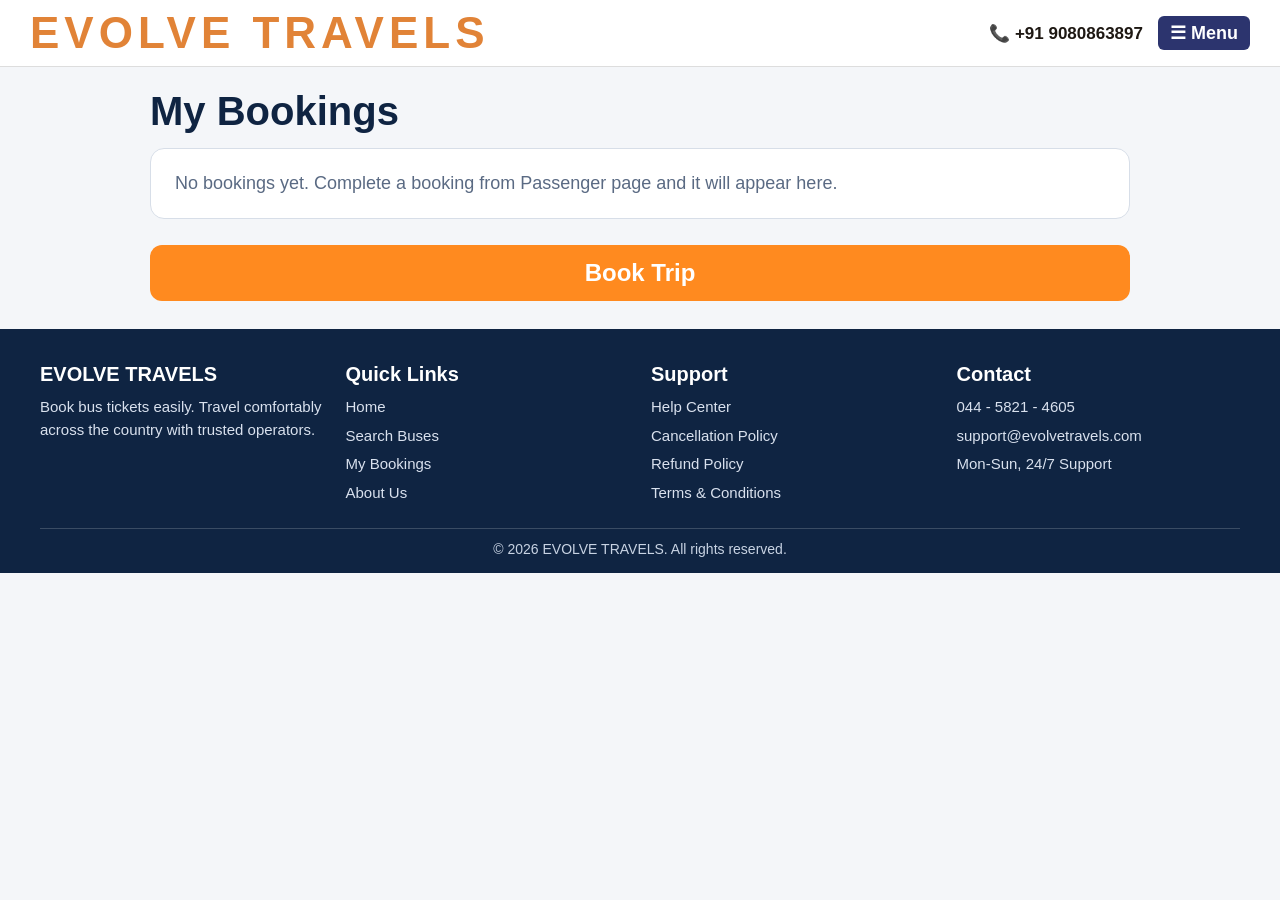
<file: my_bookings.html>
<!DOCTYPE html>
<html lang="en">
<head>
  <meta charset="UTF-8" />
  <meta name="viewport" content="width=device-width, initial-scale=1.0" />
  <title>My Bookings - EVOLVE TRAVELS</title>
  <style>
    * { box-sizing: border-box; }
    body {
      margin: 0;
      font-family: "Segoe UI", Tahoma, Geneva, Verdana, sans-serif;
      background: #f4f6f9;
      color: #10233f;
    }
    .navbar {
      display: flex;
      justify-content: space-between;
      align-items: center;
      padding: 8px 30px;
      background: #fff;
      border-bottom: 1px solid #ddd;
      min-height: 55px;
    }
    .navbar .logo {
      font-size: 44px;
      font-weight: 750;
      color: #e18337;
      letter-spacing: 5px;
    }
    .nav-buttons { display: flex; align-items: center; gap: 15px; }
    .phone { font-size: 17px; font-weight: 600; color: #1e1813; }
    .menu-container { position: relative; }
    .menu-btn {
      background: #2c346e;
      color: #fff;
      border: none;
      padding: 6px 12px;
      border-radius: 6px;
      font-weight: 700;
      font-size: 18px;
      cursor: pointer;
    }
    .dropdown-menu {
      display: none;
      position: absolute;
      top: 38px;
      right: 0;
      background: #fff;
      border: 1px solid #d1dbe6;
      border-radius: 8px;
      box-shadow: 0 2px 8px rgba(0,0,0,0.08);
      min-width: 160px;
      z-index: 100;
    }
    .dropdown-menu a {
      display: block;
      padding: 8px 12px;
      color: #080503;
      font-weight: 600;
      text-decoration: none;
    }
    .dropdown-menu a:hover {
      background: #f4f6f9;
      color: #ff7a00;
    }
    .menu-container.active .dropdown-menu { display: block; }

    .container {
      width: min(980px, calc(100% - 26px));
      margin: 22px auto 26px;
    }
    h1 {
      margin: 0 0 14px;
      font-size: 40px;
      color: #0f2442;
    }
    .booking-card {
      background: #fff;
      border: 1px solid #d7dee8;
      border-radius: 14px;
      margin-bottom: 14px;
      overflow: hidden;
    }
    .booking-head {
      background: #ff8a1f;
      color: #fff;
      padding: 12px 16px;
      display: flex;
      justify-content: space-between;
      align-items: center;
      gap: 12px;
    }
    .booking-id {
      font-size: 22px;
      font-weight: 800;
    }
    .booking-status {
      font-size: 20px;
      font-weight: 700;
    }
    .booking-body {
      padding: 16px;
      display: grid;
      grid-template-columns: 1fr auto;
      gap: 12px;
    }
    .route-line {
      font-size: 28px;
      font-weight: 700;
      color: #10233f;
      margin-bottom: 5px;
    }
    .meta-line {
      font-size: 18px;
      color: #5a6a83;
      margin: 3px 0;
    }
    .amount-box {
      text-align: right;
      align-self: center;
    }
    .amount-label {
      color: #7a8799;
      font-size: 15px;
    }
    .amount-value {
      color: #e85d04;
      font-size: 34px;
      font-weight: 800;
      line-height: 1.1;
    }
    .empty-state {
      background: #fff;
      border: 1px solid #d7dee8;
      border-radius: 14px;
      padding: 24px;
      color: #5a6a83;
      font-size: 18px;
    }
    .book-trip-wrap {
      width: min(980px, calc(100% - 26px));
      margin: 0 auto 16px;
    }
    .book-trip-btn {
      width: 100%;
      border: none;
      border-radius: 12px;
      padding: 14px;
      background: #ff8a1f;
      color: #fff;
      font-size: 24px;
      font-weight: 700;
      cursor: pointer;
    }
    .book-trip-btn:hover {
      background: #ff7a00;
    }

    footer {
      background: #0f2442;
      color: #d9e1ee;
      padding: 34px 40px 16px;
      margin-top: 28px;
    }
    .footer-grid {
      display: grid;
      grid-template-columns: repeat(4, 1fr);
      gap: 22px;
      max-width: 1200px;
      margin: 0 auto;
    }
    .footer-grid h3 {
      margin: 0 0 10px;
      font-size: 20px;
      color: #fff;
    }
    .footer-grid p {
      margin: 6px 0;
      font-size: 15px;
      color: #d9e1ee;
      line-height: 1.5;
    }
    .copyright {
      max-width: 1200px;
      margin: 18px auto 0;
      padding-top: 12px;
      border-top: 1px solid rgba(255, 255, 255, 0.18);
      font-size: 14px;
      color: #c8d3e3;
      text-align: center;
    }

    @media (max-width: 768px) {
      .navbar .logo { font-size: 24px; letter-spacing: 2px; }
      h1 { font-size: 32px; }
      .booking-body { grid-template-columns: 1fr; }
      .amount-box { text-align: left; }
      .route-line { font-size: 22px; }
      footer { padding: 28px 16px 14px; }
      .footer-grid { grid-template-columns: 1fr; gap: 14px; }
    }
  </style>
</head>
<body>
  <header class="navbar">
    <div class="logo">EVOLVE TRAVELS</div>
    <div class="nav-buttons">
      <span class="phone">📞 +91 9080863897</span>
      <div class="menu-container">
        <button class="menu-btn">☰ Menu</button>
        <div class="dropdown-menu">
          <a href="index.html">Home</a>
          <a href="search_html.html">Search Buses</a>
          <a href="my_bookings.html">My Bookings</a>
        </div>
      </div>
    </div>
  </header>

  <main class="container">
    <h1>My Bookings</h1>
    <div id="bookings-list"></div>
  </main>

  <section class="book-trip-wrap">
    <button class="book-trip-btn" id="book-trip-btn" type="button">Book Trip</button>
  </section>

  <footer>
    <div class="footer-grid">
      <div>
        <h3>EVOLVE TRAVELS</h3>
        <p>Book bus tickets easily. Travel comfortably across the country with trusted operators.</p>
      </div>
      <div>
        <h3>Quick Links</h3>
        <p>Home</p>
        <p>Search Buses</p>
        <p>My Bookings</p>
        <p>About Us</p>
      </div>
      <div>
        <h3>Support</h3>
        <p>Help Center</p>
        <p>Cancellation Policy</p>
        <p>Refund Policy</p>
        <p>Terms &amp; Conditions</p>
      </div>
      <div>
        <h3>Contact</h3>
        <p>044 - 5821 - 4605</p>
        <p>support@evolvetravels.com</p>
        <p>Mon-Sun, 24/7 Support</p>
      </div>
    </div>
    <p class="copyright">© 2026 EVOLVE TRAVELS. All rights reserved.</p>
  </footer>

  <script>
    const menuBtn = document.querySelector(".menu-btn");
    const menuContainer = document.querySelector(".menu-container");
    menuBtn.addEventListener("click", function () {
      menuContainer.classList.toggle("active");
    });
    document.addEventListener("click", function (e) {
      if (!menuContainer.contains(e.target)) menuContainer.classList.remove("active");
    });

    const list = document.getElementById("bookings-list");
    const bookings = JSON.parse(localStorage.getItem("bookingHistory") || "[]");

    if (!bookings.length) {
      list.innerHTML = "<div class='empty-state'>No bookings yet. Complete a booking from Passenger page and it will appear here.</div>";
    } else {
      bookings.forEach(function (b) {
        const card = document.createElement("section");
        card.className = "booking-card";
        card.innerHTML =
          "<div class='booking-head'>" +
            "<div class='booking-id'>" + (b.bookingId || "-") + "</div>" +
            "<div class='booking-status'>" + (b.status || "Confirmed") + " ✓</div>" +
          "</div>" +
          "<div class='booking-body'>" +
            "<div>" +
              "<div class='route-line'>" + ((b.bus && b.bus.route) || "-") + "</div>" +
              "<div class='meta-line'>Bus: " + ((b.bus && b.bus.name) || "-") + "</div>" +
              "<div class='meta-line'>Type: " + ((b.bus && b.bus.type) || "-") + " • Departure: " + ((b.bus && b.bus.departure) || "-") + "</div>" +
              "<div class='meta-line'>Date: " + ((b.bus && b.bus.date) || "-") + " • Seats: " + (Array.isArray(b.seats) ? b.seats.join(", ") : "-") + "</div>" +
              "<div class='meta-line'>Passengers: " + (Array.isArray(b.passengers) ? b.passengers.map(function (p) { return p.name; }).join(", ") : "-") + "</div>" +
            "</div>" +
            "<div class='amount-box'>" +
              "<div class='amount-label'>Total Paid</div>" +
              "<div class='amount-value'>₹" + (b.totalAmount || "0.00") + "</div>" +
            "</div>" +
          "</div>";
        list.appendChild(card);
      });
    }

    document.getElementById("book-trip-btn").addEventListener("click", function () {
      window.location.href = "index.html";
    });
  </script>
</body>
</html>
</file>
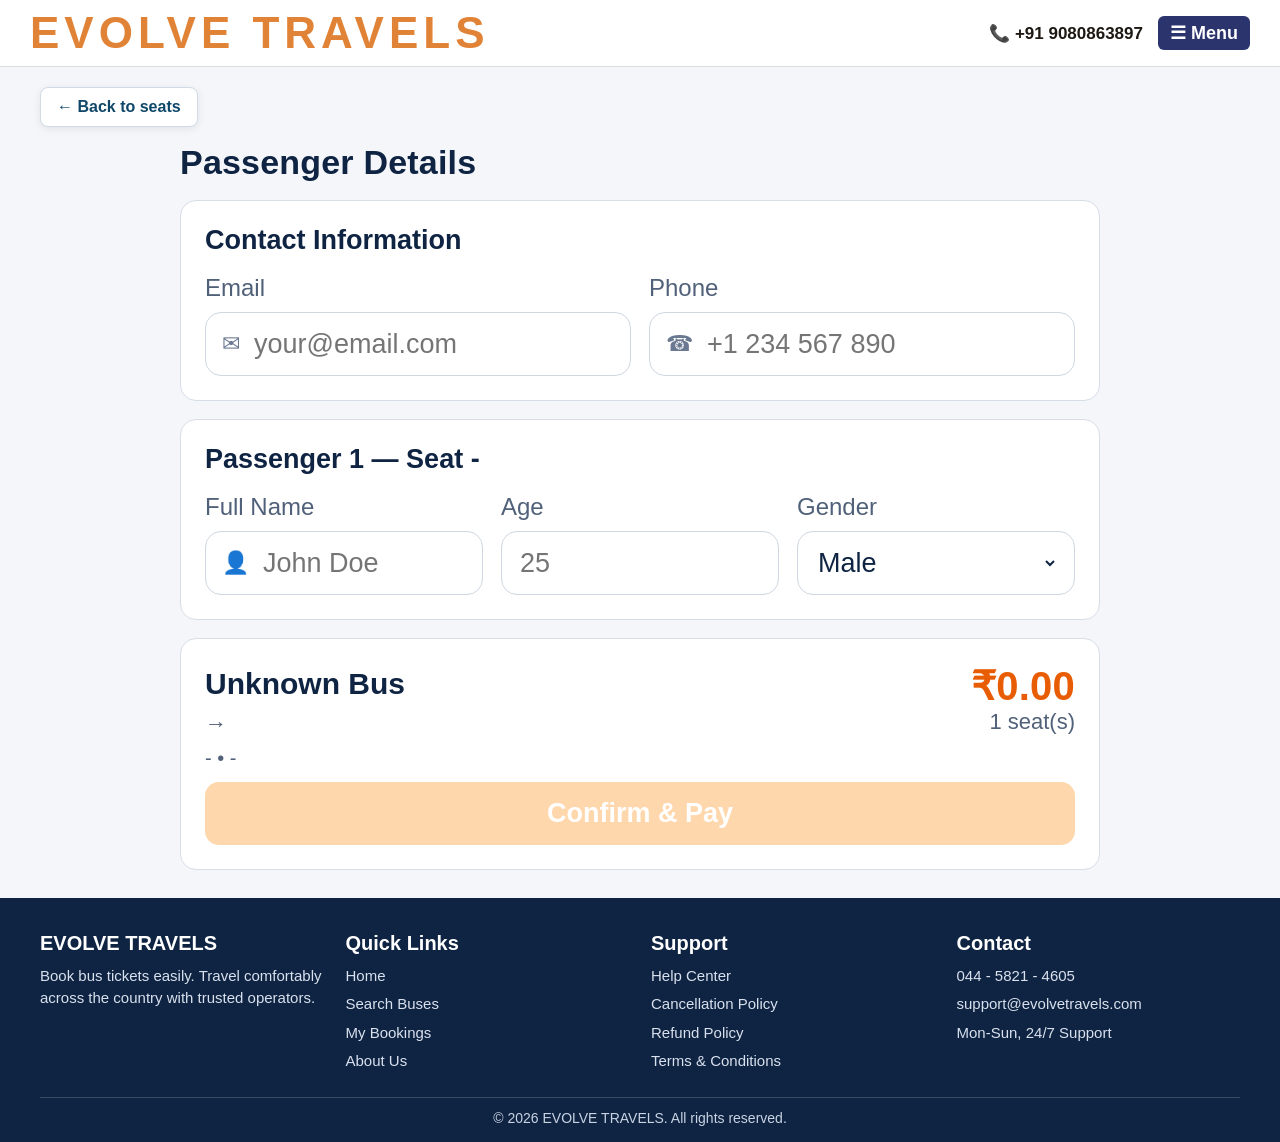
<file: Passenger.html>
<!DOCTYPE html>
<html lang="en">
<head>
  <meta charset="UTF-8" />
  <meta name="viewport" content="width=device-width, initial-scale=1.0" />
  <title>Passenger Details - EVOLVE TRAVELS</title>
  <style>
    * { box-sizing: border-box; }
    body {
      margin: 0;
      font-family: "Segoe UI", Tahoma, Geneva, Verdana, sans-serif;
      background: #f4f6f9;
      color: #0d2340;
    }

    .navbar {
      display: flex;
      justify-content: space-between;
      align-items: center;
      padding: 8px 30px;
      background: #fff;
      border-bottom: 1px solid #ddd;
      min-height: 55px;
    }
    .navbar .logo {
      font-size: 44px;
      font-weight: 750;
      color: #e18337;
      letter-spacing: 5px;
    }
    .nav-buttons {
      display: flex;
      align-items: center;
      gap: 15px;
    }
    .phone {
      font-size: 17px;
      font-weight: 600;
      color: #1e1813;
    }
    .menu-container { position: relative; }
    .menu-btn {
      background: #2c346e;
      color: #fff;
      border: none;
      padding: 6px 12px;
      border-radius: 6px;
      font-weight: 700;
      font-size: 18px;
      cursor: pointer;
    }
    .dropdown-menu {
      display: none;
      position: absolute;
      top: 38px;
      right: 0;
      background: #fff;
      border: 1px solid #d1dbe6;
      border-radius: 8px;
      box-shadow: 0 2px 8px rgba(0,0,0,0.08);
      min-width: 160px;
      z-index: 100;
    }
    .dropdown-menu a {
      display: block;
      padding: 8px 12px;
      color: #080503;
      font-weight: 600;
      text-decoration: none;
    }
    .dropdown-menu a:hover {
      background: #f4f6f9;
      color: #ff7a00;
    }
    .menu-container.active .dropdown-menu { display: block; }

    .button-container {
      padding: 20px 40px 8px;
      background: #f4f6f9;
    }
    .back-to-results {
      display: inline-block;
      color: #0f4768;
      background: #fff;
      padding: 10px 16px;
      border: 1px solid #d1dbe6;
      border-radius: 8px;
      text-decoration: none;
      font-weight: 600;
      box-shadow: 0 2px 8px rgba(0,0,0,0.08);
    }

    .container {
      width: min(920px, calc(100% - 80px));
      margin: 0 auto 24px;
    }
    h1 {
      margin: 8px 0 18px;
      font-size: 34px;
      color: #0f2442;
      letter-spacing: 0.2px;
    }
    .card {
      background: #fff;
      border: 1px solid #d7dee8;
      border-radius: 16px;
      padding: 24px;
      margin-bottom: 18px;
    }
    .card h2 {
      margin: 0 0 18px;
      font-size: 27px;
      color: #0f2442;
    }
    .row-2, .row-3 {
      display: grid;
      gap: 18px;
    }
    .row-2 { grid-template-columns: repeat(2, 1fr); }
    .row-3 { grid-template-columns: repeat(3, 1fr); }
    .form-item label {
      display: block;
      font-size: 24px;
      color: #516179;
      margin-bottom: 10px;
    }
    .input-with-icon {
      display: flex;
      align-items: center;
      border: 1px solid #cfd7e2;
      border-radius: 16px;
      padding: 12px 16px;
      min-height: 64px;
      background: #fff;
    }
    .icon {
      color: #6a7891;
      margin-right: 12px;
      font-size: 22px;
      line-height: 1;
    }
    input, select {
      width: 100%;
      border: none;
      outline: none;
      font-size: 27px;
      color: #0f2442;
      background: transparent;
    }
    select { cursor: pointer; }
    .bus-meta {
      margin: 0;
      color: #516179;
      line-height: 1.4;
    }
    .bus-summary-row {
      display: flex;
      justify-content: space-between;
      align-items: flex-start;
      gap: 16px;
      margin-bottom: 10px;
    }
    .bus-name-line {
      font-size: 30px;
      font-weight: 700;
      color: #0f2442;
      margin-bottom: 4px;
    }
    .bus-route-line {
      font-size: 22px;
      color: #516179;
      margin-bottom: 4px;
    }
    .bus-type-time-line {
      font-size: 20px;
      color: #516179;
    }

    .price-bar {
      margin: 0;
    }
    .price-right {
      text-align: right;
      line-height: 1.15;
    }
    .price-right span {
      display: block;
      color: #516179;
      font-size: 22px;
      font-weight: 500;
    }
    #total-amount-line {
      color: #e85d04;
      font-size: 40px;
      font-weight: 800;
      letter-spacing: 0.2px;
    }
    #confirm-pay {
      width: 100%;
      border: none;
      border-radius: 14px;
      padding: 16px;
      font-size: 27px;
      font-weight: 700;
      color: #fff;
      background: #ffb66b;
      cursor: pointer;
      transition: background 0.2s ease;
    }
    #confirm-pay:hover {
      background: #ffab56;
    }
    #confirm-pay:disabled {
      background: #ffd7ad;
      cursor: not-allowed;
    }
    footer {
      background: #0f2442;
      color: #d9e1ee;
      padding: 34px 40px 16px;
      margin-top: 28px;
    }
    .footer-grid {
      display: grid;
      grid-template-columns: repeat(4, 1fr);
      gap: 22px;
      max-width: 1200px;
      margin: 0 auto;
    }
    .footer-grid h3 {
      margin: 0 0 10px;
      font-size: 20px;
      color: #ffffff;
    }
    .footer-grid p {
      margin: 6px 0;
      font-size: 15px;
      color: #d9e1ee;
      line-height: 1.5;
    }
    .copyright {
      max-width: 1200px;
      margin: 18px auto 0;
      padding-top: 12px;
      border-top: 1px solid rgba(255, 255, 255, 0.18);
      font-size: 14px;
      color: #c8d3e3;
      text-align: center;
    }

    @media (max-width: 768px) {
      .container { width: calc(100% - 24px); }
      .navbar .logo { font-size: 24px; letter-spacing: 2px; }
      h1 { font-size: 32px; }
      .card h2 { font-size: 28px; }
      .form-item label { font-size: 20px; }
      input, select { font-size: 24px; }
      .row-2, .row-3 { grid-template-columns: 1fr; }
      .bus-summary-row { flex-direction: column; align-items: stretch; }
      .price-right { text-align: left; }
      .price-right { font-size: 30px; }
      #confirm-pay { font-size: 24px; }
      footer { padding: 28px 16px 14px; }
      .footer-grid { grid-template-columns: 1fr; gap: 14px; }
    }
  </style>
</head>
<body>
  <header class="navbar">
    <div class="logo">EVOLVE TRAVELS</div>
    <div class="nav-buttons">
      <span class="phone">📞 +91 9080863897</span>
      <div class="menu-container">
        <button class="menu-btn">☰ Menu</button>
        <div class="dropdown-menu">
          <a href="index.html">Home</a>
          <a href="search_html.html">Search Buses</a>
          <a href="my_bookings.html">My Bookings</a>
        </div>
      </div>
    </div>
  </header>

  <div class="button-container">
    <a class="back-to-results" href="javascript:history.back()">← Back to seats</a>
  </div>

  <main class="container">
    <h1>Passenger Details</h1>

    <section class="card">
      <h2>Contact Information</h2>
      <div class="row-2">
        <div class="form-item">
          <label for="contact-email">Email</label>
          <div class="input-with-icon">
            <span class="icon">✉</span>
            <input id="contact-email" type="email" placeholder="your@email.com" required />
          </div>
        </div>
        <div class="form-item">
          <label for="contact-phone">Phone</label>
          <div class="input-with-icon">
            <span class="icon">☎</span>
            <input id="contact-phone" type="tel" placeholder="+1 234 567 890" required />
          </div>
        </div>
      </div>
    </section>

    <div id="passenger-cards"></div>

    <section class="card">
      <div class="bus-summary-row">
        <div class="bus-meta">
          <div class="bus-name-line" id="bus-name-line">-</div>
          <div class="bus-route-line" id="bus-route-line">-</div>
          <div class="bus-type-time-line" id="bus-type-time-line">-</div>
        </div>
        <div class="price-bar">
          <div class="price-right"><span id="total-amount-line">₹0.00</span><span id="seat-count-line">0 seat(s)</span></div>
        </div>
      </div>

      <button id="confirm-pay" type="button" disabled>Confirm &amp; Pay</button>
    </section>
  </main>

  <script>
    const menuBtn = document.querySelector(".menu-btn");
    const menuContainer = document.querySelector(".menu-container");

    menuBtn.addEventListener("click", function () {
      menuContainer.classList.toggle("active");
    });
    document.addEventListener("click", function (e) {
      if (!menuContainer.contains(e.target)) {
        menuContainer.classList.remove("active");
      }
    });

    function getParams() {
      const params = new URLSearchParams(window.location.search);
      return {
        busName: params.get("busName") || localStorage.getItem("busName") || "Unknown Bus",
        route: params.get("route") || localStorage.getItem("route") || "-",
        departure: params.get("departure") || localStorage.getItem("departure") || "-",
        arrival: params.get("arrival") || localStorage.getItem("arrival") || "-",
        price: parseFloat(params.get("price") || localStorage.getItem("price") || "0"),
        type: params.get("type") || localStorage.getItem("type") || "-",
        passengers: parseInt(params.get("passengers") || localStorage.getItem("passengers") || "1", 10),
        date: params.get("date") || localStorage.getItem("date") || "-"
      };
    }

    function buildPassengerCards(totalPassengers, selectedSeats) {
      const wrapper = document.getElementById("passenger-cards");
      wrapper.innerHTML = "";

      for (let i = 1; i <= totalPassengers; i++) {
        const seatValue = selectedSeats[i - 1] ? String(selectedSeats[i - 1]) : "-";
        const section = document.createElement("section");
        section.className = "card";
        section.innerHTML = `
          <h2>Passenger ${i} — Seat ${seatValue}</h2>
          <div class="row-3">
            <div class="form-item">
              <label for="p${i}-name">Full Name</label>
              <div class="input-with-icon">
                <span class="icon">👤</span>
                <input id="p${i}-name" type="text" placeholder="John Doe" required />
              </div>
            </div>
            <div class="form-item">
              <label for="p${i}-age">Age</label>
              <div class="input-with-icon">
                <input id="p${i}-age" type="number" min="1" max="120" placeholder="25" required />
              </div>
            </div>
            <div class="form-item">
              <label for="p${i}-gender">Gender</label>
              <div class="input-with-icon">
                <select id="p${i}-gender" required>
                  <option value="Male">Male</option>
                  <option value="Female">Female</option>
                  <option value="Other">Other</option>
                </select>
              </div>
            </div>
          </div>
        `;
        wrapper.appendChild(section);
      }
    }

    const data = getParams();
    const selectedSeats = JSON.parse(localStorage.getItem("selectedSeats") || "[]");
    const passengerCount = selectedSeats.length > 0 ? selectedSeats.length : Math.max(1, data.passengers || 1);
    const routeText = data.route.includes("-") ? data.route.replace("-", " → ") : data.route;
    document.getElementById("bus-name-line").textContent = data.busName;
    document.getElementById("bus-route-line").textContent = routeText;
    document.getElementById("bus-type-time-line").textContent = `${data.type} • ${data.departure}`;
    document.getElementById("seat-count-line").textContent = `${passengerCount} seat(s)`;
    document.getElementById("total-amount-line").textContent = `₹${(data.price * passengerCount).toFixed(2)}`;

    buildPassengerCards(passengerCount, selectedSeats);

    function isFormComplete() {
      const email = document.getElementById("contact-email").value.trim();
      const phone = document.getElementById("contact-phone").value.trim();
      if (!email || !phone) return false;

      for (let i = 1; i <= passengerCount; i++) {
        const name = document.getElementById(`p${i}-name`).value.trim();
        const age = document.getElementById(`p${i}-age`).value.trim();
        const gender = document.getElementById(`p${i}-gender`).value.trim();
        if (!name || !age || !gender) return false;
      }
      return true;
    }

    function getFirstMissingField() {
      const email = document.getElementById("contact-email");
      const phone = document.getElementById("contact-phone");
      if (!email.value.trim()) return email;
      if (!phone.value.trim()) return phone;

      for (let i = 1; i <= passengerCount; i++) {
        const name = document.getElementById(`p${i}-name`);
        const age = document.getElementById(`p${i}-age`);
        const gender = document.getElementById(`p${i}-gender`);
        if (!name.value.trim()) return name;
        if (!age.value.trim()) return age;
        if (!gender.value.trim()) return gender;
      }
      return null;
    }

    function updateConfirmState() {
      document.getElementById("confirm-pay").disabled = !isFormComplete();
    }

    document.addEventListener("input", updateConfirmState);
    document.addEventListener("change", updateConfirmState);
    updateConfirmState();

    document.getElementById("confirm-pay").addEventListener("click", function () {
      if (!isFormComplete()) {
        const missing = getFirstMissingField();
        if (missing) missing.focus();
        alert("Please fill all contact and passenger details before continuing.");
        return;
      }
      const passengers = [];
      for (let i = 1; i <= passengerCount; i++) {
        passengers.push({
          name: document.getElementById(`p${i}-name`).value.trim(),
          age: document.getElementById(`p${i}-age`).value.trim(),
          gender: document.getElementById(`p${i}-gender`).value.trim(),
          seat: selectedSeats[i - 1] ? String(selectedSeats[i - 1]) : "-"
        });
      }

      const bookingData = {
        bookingId: "BKM" + Math.random().toString(36).slice(2, 10).toUpperCase(),
        status: "Confirmed",
        contact: {
          email: document.getElementById("contact-email").value.trim(),
          phone: document.getElementById("contact-phone").value.trim()
        },
        bus: {
          name: data.busName,
          route: routeText,
          type: data.type,
          departure: data.departure,
          arrival: data.arrival,
          date: data.date
        },
        seats: selectedSeats,
        passengers: passengers,
        totalAmount: (data.price * passengerCount).toFixed(2)
      };

      localStorage.setItem("bookingConfirmationData", JSON.stringify(bookingData));
      const bookingHistory = JSON.parse(localStorage.getItem("bookingHistory") || "[]");
      bookingHistory.unshift(bookingData);
      localStorage.setItem("bookingHistory", JSON.stringify(bookingHistory));
      window.location.assign("./booking_confirmation.html");
    });
  </script>

  <footer>
    <div class="footer-grid">
      <div>
        <h3>EVOLVE TRAVELS</h3>
        <p>Book bus tickets easily. Travel comfortably across the country with trusted operators.</p>
      </div>

      <div>
        <h3>Quick Links</h3>
        <p>Home</p>
        <p>Search Buses</p>
        <p>My Bookings</p>
        <p>About Us</p>
      </div>

      <div>
        <h3>Support</h3>
        <p>Help Center</p>
        <p>Cancellation Policy</p>
        <p>Refund Policy</p>
        <p>Terms &amp; Conditions</p>
      </div>

      <div>
        <h3>Contact</h3>
        <p>044 - 5821 - 4605</p>
        <p>support@evolvetravels.com</p>
        <p>Mon-Sun, 24/7 Support</p>
      </div>
    </div>

    <p class="copyright">© 2026 EVOLVE TRAVELS. All rights reserved.</p>
  </footer>
</body>
</html>
</file>
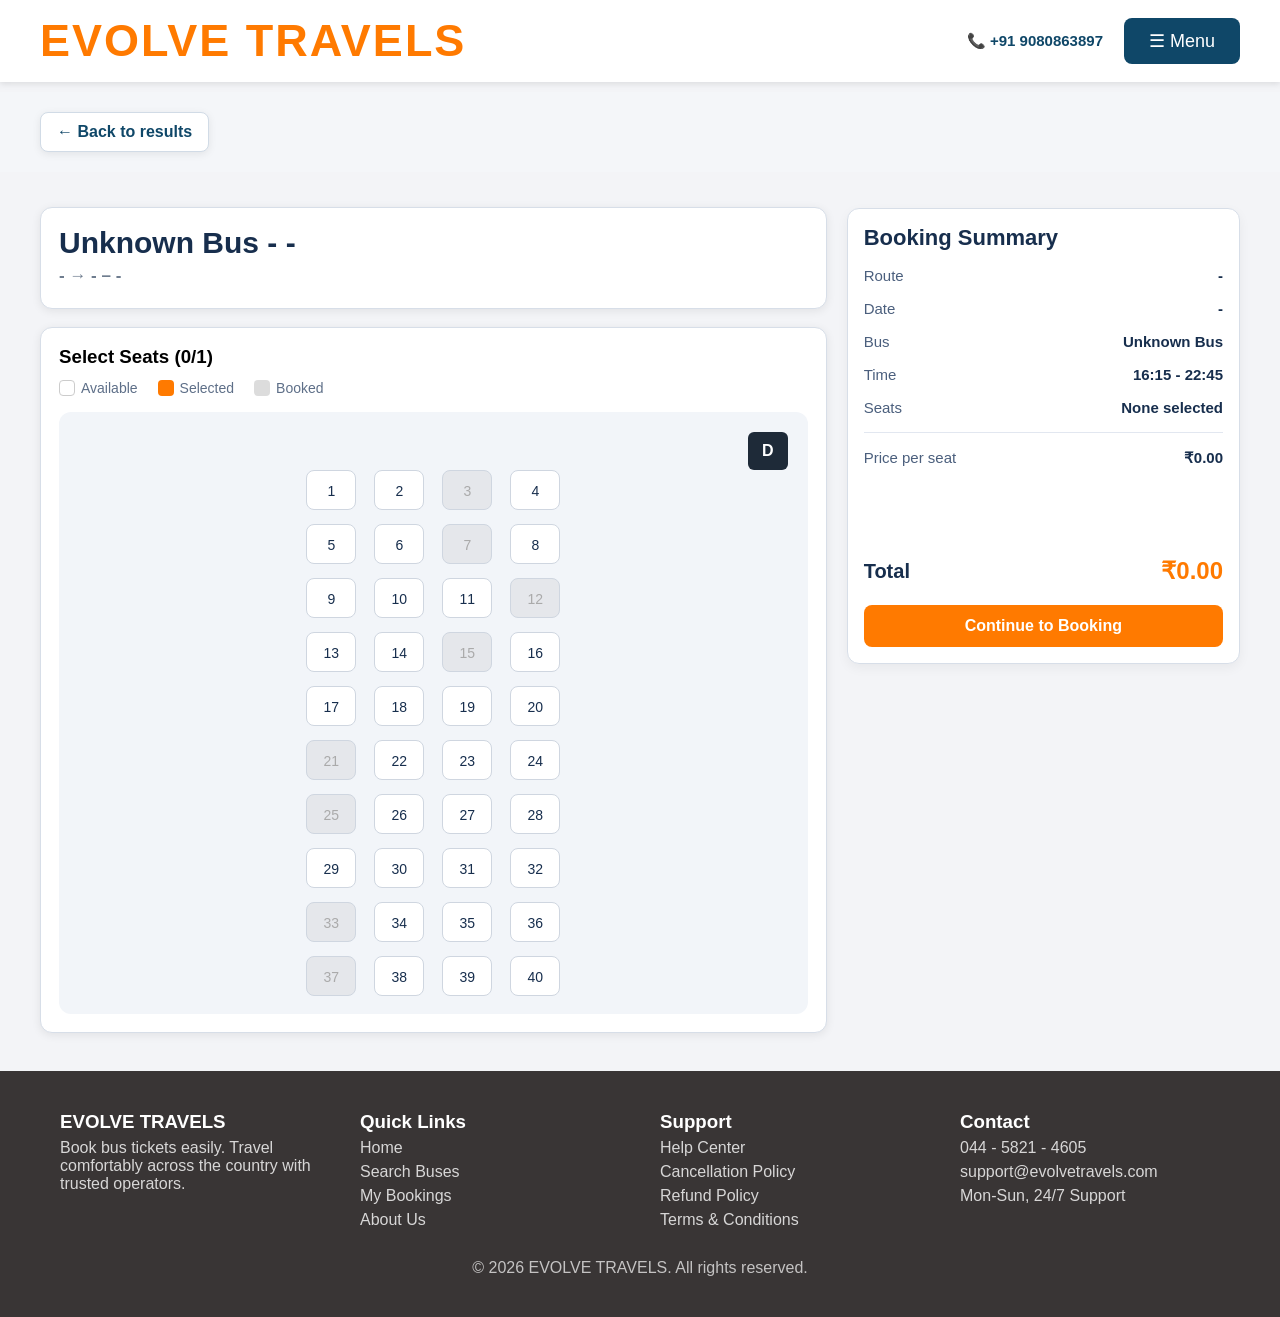
<file: seat_selection.html>
﻿<!DOCTYPE html>
<html lang="en">
<head>
  <meta charset="UTF-8" />
  <meta name="viewport" content="width=device-width, initial-scale=1.0" />
  <title>Seat Selection - EVOLVE TRAVELS</title>
  <link rel="stylesheet" href="Ticket_css.css" />
  <style>
    .button-container {
      padding: 20px 40px;
      background: #f4f6f9;
    }
    .back-to-results {
      display: inline-block;
      color: #0f4768;
      background: #fff;
      padding: 10px 16px;
      border: 1px solid #d1dbe6;
      border-radius: 8px;
      text-decoration: none;
      font-weight: 600;
      box-shadow: 0 2px 8px rgba(0,0,0,0.08);
    }
    .cards-row {
      display: block;
      margin: 20px 40px;
      width: calc(100% - 80px);
      max-width: 1050px;
    }
    .bus-detail-card {
      background: #fff;
      border: 1px solid #d7dee8;
      border-radius: 12px;
      padding: 18px;
      box-shadow: 0 2px 10px rgba(0,0,0,0.08);
      width: 100%;
      margin-bottom: 18px;
    }
    .seat-grid-container {
      background: #f2f5f9;
      border-radius: 12px;
      padding: 18px;
      position: relative;
      margin-top: 16px;
    }
    .bus-detail-card h2 {
      margin: 0 0 6px;
      font-size: 30px;
      color: #172e4d;
    }
    .bus-detail-card p {
      margin: 4px 0;
      color: #5e6f88;
      font-size: 17px;
    }
    .bus-detail-card .muted {
      color: #6f7d8f;
      font-weight: 600;
    }
    .booking-summary-card {
      background: #fff;
      border: 1px solid #d7dee8;
      border-radius: 12px;
      padding: 16px;
      margin-top: 16px;
    }
    .booking-summary-card h3 {
      margin: 0 0 12px;
      color: #172e4d;
    }
    .summary-row {
      display: flex;
      justify-content: space-between;
      margin: 8px 0;
      color: #4b5f7d;
    }
    .summary-row.total span,
    .summary-row.total strong {
      font-weight: 700;
      color: #ff7a00;
    }
    .summary-divider {
      height: 1px;
      background: #e2e7f0;
      margin: 12px 0;
    }
    #continue-booking {
      width: 100%;
      padding: 12px;
      background: #ff7a00;
      color: #fff;
      border: none;
      border-radius: 8px;
      font-size: 16px;
      font-weight: 700;
      cursor: pointer;
    }
  </style>
</head>
<body>
  <header class="navbar">
    <div class="logo">EVOLVE TRAVELS</div>
    <div class="nav-buttons">

  <span class="phone">📞 +91 9080863897</span>

  <div class="menu-container">
    <button class="menu-btn">☰ Menu</button>

    <div class="dropdown-menu">
      <a href="index.html">Home</a>
      <a href="search_html.html">Search Buses</a>
      <a href="my_bookings.html">My Bookings</a>
    </div>
  </div>

</div>
    </div>
  </header>

  <main>
    <div class="button-container">
      <a class="back-to-results" href="search_html.html">← Back to results</a>
    </div>

    <div class="main-content">
  <div class="left-column">
    <div class="bus-detail-card">
      <h2 id="selected-bus-name">Bus details loading...</h2>
      <p id="selected-bus-type" class="muted">Type: -</p>
    </div>

    <div class="bus-detail-card">
     
  <h3 id="seat-title">
  Select Seats (<span id="count">0</span>/<span id="max-count">1</span>)
</h3>
      <div class="seat-legend">
        <span><div class="box available"></div> Available</span>
        <span><div class="box selected"></div> Selected</span>
        <span><div class="box booked"></div> Booked</span>
      </div>
      <div class="seat-grid-container">
        <div class="driver">D</div>
        <div id="seatGrid" class="seat-grid"></div>
      </div>
    </div>
  </div>

  <div class="right-column">
    <div class="booking-summary-card">
      <h3>Booking Summary</h3>
      
      <div class="summary-row">
        <span>Route</span>
        <strong id="summary-route">→</strong>
      </div>
      <div class="summary-row">
        <span>Date</span>
        <strong id="summary-date">-</strong>
      </div>
      <div class="summary-row">
        <span>Bus</span>
        <strong id="summary-bus">ComfortWay</strong>
      </div>
      <div class="summary-row">
        <span>Time</span>
        <strong id="summary-time">16:15 - 22:45</strong>
      </div>
      <div class="summary-row">
        <span>Seats</span>
        <strong id="summary-seats">None selected</strong>
      </div>

      <div class="summary-divider"></div>

      <div class="summary-row">
        <span>Price per seat</span>
        <strong id="summary-price">$0</strong>
      </div>

      <div class="total-row">
        <span class="total-label">Total</span>
        <span class="total-amount" id="total-price">$0.00</span>
      </div>

      <button id="continue-booking">Continue to Booking</button>
    </div>
  </div>
</div>



    </div>
  </main>

  <script>
  
  // --- Get URL params from previous Search Buses page ---
  function getParams() {
    const params = new URLSearchParams(window.location.search);
    return {
      busName: params.get('busName') || 'Unknown Bus',
      route: params.get('route') ? params.get('route').replace('-', ' → ') : '-',
      departure: params.get('departure') || '-',
      arrival: params.get('arrival') || '-',
      price: params.get('price') ? parseFloat(params.get('price')) : 0, // numeric
      type: params.get('type') || '-',
      passengers: params.get('passengers') || '1',
      date: params.get('date') || '-'
    };
  }

  const data = getParams();

  // --- Populate bus card and booking summary ---
  document.getElementById('selected-bus-name').textContent = `${data.busName} - ${data.route}`;
  document.getElementById('selected-bus-type').textContent = `${data.type} → ${data.departure} – ${data.arrival}`;

  document.getElementById('summary-bus').textContent = data.busName;
  document.getElementById('summary-route').textContent = data.route;
  document.getElementById('summary-date').textContent = data.date;
  document.getElementById('summary-price').textContent = `₹${data.price.toFixed(2)}`;

  // --- Seat selection logic ---
  const totalSeats = 40;
  const maxSelection = parseInt(data.passengers);
  let selectedSeats = JSON.parse(localStorage.getItem("selectedSeats")) || [];
  document.getElementById("max-count").innerText = maxSelection;
  const bookedSeats = [3,7,12,15,21,25,33,37]; // Example booked seats
  const grid = document.getElementById("seatGrid");
  const count = document.getElementById("count");
  const summarySeats = document.getElementById("summary-seats");
  const totalPrice = document.getElementById("total-price");

  function createSeats() {
  for (let i = 1; i <= totalSeats; i++) {

    const seat = document.createElement("div");
    seat.classList.add("seat");
    seat.innerText = i;

    if (bookedSeats.includes(i)) {
      seat.classList.add("booked");
    } else {

      // ✅ ADD THIS PART (restore selected seats)
      if (selectedSeats.includes(i)) {
        seat.classList.add("selected");
      }

      // existing click event
      seat.addEventListener("click", () => selectSeat(seat, i));
    }

    grid.appendChild(seat);
  }

  // ✅ ADD THIS LINE AT END OF FUNCTION
  count.innerText = selectedSeats.length;
}

  function selectSeat(seat, number) {
  if (seat.classList.contains("selected")) {
    seat.classList.remove("selected");
    selectedSeats = selectedSeats.filter(s => s !== number);
  } else {
    if (selectedSeats.length >= maxSelection) {
      alert(`You can select only ${maxSelection} seat(s)`);
      return;
    }
    seat.classList.add("selected");
    selectedSeats.push(number);
  }

  // ✅ update count
  count.innerText = selectedSeats.length;

  // ✅ update booking summary seats
  document.getElementById("summary-seats").innerText =
    selectedSeats.length > 0 ? selectedSeats.join(", ") : "None selected";

  // ✅ update total price
  document.getElementById("total-price").innerText =
    `₹${(selectedSeats.length * data.price).toFixed(2)}`;
}

    // --- Update seat count ---
    count.innerText = selectedSeats.length;
    summarySeats.textContent = selectedSeats.length > 0 ? selectedSeats.join(", ") : "None selected";

    // --- Update total price dynamically ---
    totalPrice.textContent = `₹${(selectedSeats.length * data.price).toFixed(2)}`;
  

  // --- Initialize seats ---
  createSeats();

 
  
</script>



  </script>
<script>
  const menuBtn = document.querySelector(".menu-btn");
  const menuContainer = document.querySelector(".menu-container");

  menuBtn.addEventListener("click", function () {
    menuContainer.classList.toggle("active");
  });

  document.addEventListener("click", function (e) {
    if (!menuContainer.contains(e.target)) {
      menuContainer.classList.remove("active");
    }
  });
  
document.getElementById("continue-booking").addEventListener("click", function () {

  if (selectedSeats.length === 0) {
    alert("Please select at least one seat");
    return;
  }

  const data = getParams();

  // ✅ SAVE DATA
  localStorage.setItem("selectedSeats", JSON.stringify(selectedSeats));
  localStorage.setItem("busName", data.busName);
  localStorage.setItem("route", data.route);
  localStorage.setItem("date", data.date);
  localStorage.setItem("departure", data.departure);
  localStorage.setItem("arrival", data.arrival);
  localStorage.setItem("type", data.type);
  localStorage.setItem("passengers", data.passengers);
  localStorage.setItem("price", data.price);

  // ✅ GO TO NEXT PAGE
  window.location.href = "Passenger.html";
});
</script>
</script>
<!-- FOOTER --> <footer> <div class="footer-grid"> <div> <h3>EVOLVE TRAVELS</h3> <p> Book bus tickets easily. Travel comfortably across the country with trusted operators. </p> </div> <div> <h3>Quick Links</h3> <p>Home</p> <p>Search Buses</p> <p>My Bookings</p> <p>About Us</p> </div> <div> <h3>Support</h3> <p>Help Center</p> <p>Cancellation Policy</p> <p>Refund Policy</p> <p>Terms & Conditions</p> </div> <div> <h3>Contact</h3> <p>044 - 5821 - 4605</p> <p>support@evolvetravels.com</p> <p>Mon-Sun, 24/7 Support</p> </div> </div> <p class="copyright"> © 2026 EVOLVE TRAVELS. All rights reserved. </p> </footer>
</body>
</html>
</file>
<file: Ticket_css.css>
*{
margin:0;
padding:0;
box-sizing:border-box;
font-family:Arial;
}

body{
background:#f4f6f9;
}

/* NAVBAR */

.navbar{

display:flex;
justify-content:space-between;
align-items:center;

padding:20px 80px;

background:white;

box-shadow:0 2px 10px rgba(0,0,0,0.1);

}

.logo{
font-size:45px;   /* bigger V BUS */
font-weight:bold;
color:#ff7a00;
letter-spacing:2px;   /* space between letters */
}

nav ul{
display:flex;
list-style:none;
gap:50px;   /* space between menu items */
align-items:center;
}

nav li{
cursor:pointer;
font-size:23px;      /* slightly bigger text */
font-weight:500;
letter-spacing:1px;  /* space between letters */
}

.active{

color:#ff7a00;
font-weight:bold;

}

.nav-buttons button{
margin-left:15px;
padding:12px 25px;   /* bigger button */
border-radius:8px;
border:none;
cursor:pointer;
font-size:18px;      /* bigger text */
font-weight:500;
}
.signup{

background:#ff7a00;
color:white;

}

/* HERO */

.hero{

background:linear-gradient(120deg,#1f2c3d,#2f3d55);

height:400px;

display:flex;

flex-direction:column;

align-items:center;

justify-content:center;

color:white;

text-align:center;

}

.hero h1{
font-size:52px;
margin-bottom:10px;
color:white;
}

.hero p{
font-size:22px;
color:white;
}

.search-container{

margin-top:40px;

display:flex;

background:white;

padding:30px;

border-radius:15px;

gap:15px;

}

.input-group{

display:flex;

align-items:center;

gap:8px;

padding:10px;

border:1px solid #ddd;

border-radius:8px;

}

.input-group input{

border:none;

outline:none;

}

.search-btn{

background:#ff7a00;

color:white;

border:none;

padding:12px 20px;

border-radius:8px;

cursor:pointer;

}

/* ROUTES */

.routes-section{

padding:70px;

text-align:center;

}

.routes{

display:grid;

grid-template-columns:repeat(3,1fr);

gap:20px;

margin-top:30px;

}

.route-card{

background:white;

padding:20px;

border-radius:10px;

display:flex;

justify-content:space-between;

align-items:center;

box-shadow:0 5px 15px rgba(0,0,0,0.1);

}

.route-card span{

color:#ff7a00;

font-weight:bold;

}

/* FEATURES */

.features-section{

padding:70px;

text-align:center;

}

.features{

display:grid;

grid-template-columns:repeat(4,1fr);

gap:20px;

margin-top:30px;

}

.feature{

background:white;

padding:25px;

border-radius:10px;

box-shadow:0 5px 15px rgba(0,0,0,0.1);

}

.feature i{

font-size:28px;

color:#ff7a00;

margin-bottom:10px;

}

/* STATS */

.stats{

display:grid;

grid-template-columns:repeat(4,1fr);

text-align:center;

padding:50px;

}

.stats h1{

color:#ff7a00;

}

/* FOOTER */

footer{

background:#1f2c3d;

color:white;

padding:60px 80px;

}

.footer-grid{

display:grid;

grid-template-columns:repeat(4,1fr);

gap:40px;

}

footer p{

opacity:0.8;

margin-top:6px;

}

.copyright{

text-align:center;

margin-top:30px;

opacity:0.7;

}

/* BUS IMAGE SECTION */

.bus-image{

width:100%;
height:100vh;
overflow:hidden;

}

.bus-image img{

width:100%;
height:100%;
object-fit:cover;

}

nav ul li a{
text-decoration:none;
color:black;
padding:10px 18px;
border-radius:6px;
transition:0.3s;
}

nav ul li a:hover{
background:#ff7a00;
color:white;
}

.main-container{
display:flex;
gap:30px;
padding:30px;
background:#f5f6fa;
}

.filters{
width:250px;
background:white;
padding:20px;
border-radius:10px;
box-shadow:0 2px 6px rgba(0,0,0,0.1);
position:sticky;
top:100px;
align-self:flex-start;
z-index:2;
}

.bus-results{
flex:1;
}

.bus-card{
background:white;
padding:20px;
margin-bottom:20px;
border-radius:12px;
box-shadow:0 2px 6px rgba(0,0,0,0.1);
display:flex;
justify-content:space-between;
align-items:center;
}

.bus-info{
font-size:16px;
}

.bus-price{
text-align:right;
}

.select-btn{
background:#ff7a00;
color:white;
border:none;
padding:10px 18px;
border-radius:8px;
cursor:pointer;
}
body{
font-family:Arial;
background:#f3f4f7;
margin:0;
}

/* NAVBAR */

.navbar{
display:flex;
justify-content:space-between;
padding:15px 40px;
background:white;
box-shadow:0 2px 6px rgba(0,0,0,0.1);
}

.menu a{
margin:0 20px;
text-decoration:none;
color:#555;
font-weight:500;
}

.menu .active{
color:#ff7a00;
}

/* SEARCH BAR */

.search-bar{
background:white;
padding:20px;
display:flex;
gap:15px;
margin:25px auto;
width:90%;
border-radius:12px;
box-shadow:0 2px 6px rgba(0,0,0,0.1);
}

.search-bar input{
padding:12px;
border:1px solid #ddd;
border-radius:8px;
flex:1;
}

.search-bar button{
background:#ff7a00;
color:white;
border:none;
padding:12px 25px;
border-radius:8px;
cursor:pointer;
}

/* MAIN LAYOUT */

.container{
display:flex;
flex-direction:column;
gap:25px;
padding:0 40px;
width:100%;
max-width:1400px;
margin:0 auto;
}

.search-layout{
display:flex;
gap:25px;
padding:30px 0;
background:#f4f5f7;
flex-wrap:wrap;
}

/* FILTERS */

.filters{
width:250px;
background:white;
padding:20px;
border-radius:12px;
box-shadow:0 2px 6px rgba(0,0,0,0.1);
}

.filter-title{
margin-top:15px;
font-weight:bold;
}

.active-filter{
background:#ffe6d3;
padding:8px;
border-radius:8px;
color:#ff7a00;
}

/* BUS LIST */

.bus-section{
flex:1;
}

.bus-header{
display:flex;
justify-content:space-between;
align-items:center;
margin-bottom:15px;
}

.bus-card{
background:white;
padding:20px;
margin-bottom:15px;
border-radius:12px;
box-shadow:0 2px 6px rgba(0,0,0,0.1);
display:flex;
justify-content:space-between;
align-items:center;
}

.bus-name{
font-size:18px;
font-weight:bold;
}

.time{
font-size:22px;
font-weight:bold;
}

.price{
color:#ff7a00;
font-size:22px;
font-weight:bold;
}

.select-btn{
background:#ff7a00;
color:white;
border:none;
padding:10px 20px;
border-radius:8px;
cursor:pointer;
}

/* NAVBAR LAYOUT */

.navbar{
display:flex;
align-items:center;
justify-content:space-between;
padding:15px 40px;
background:white;
}

/* CENTER MENU */

nav{
flex:1;
text-align:center;
}

nav ul{
display:inline-flex;
gap:50px;
list-style:none;
padding:0;
margin:0;
}

/* MENU LINKS */

nav ul li a{
text-decoration:none;
color:#333;
font-size:20px;
font-weight:500;
}

/* LOGIN SIGNUP AREA */

.auth-buttons{
display:flex;
gap:15px;
align-items:center;
}

/* LOGIN BUTTON */

.login{
padding:10px 22px;
font-size:16px;
border:1px solid #ddd;
background:rgb(219, 120, 20);
border-radius:8px;
cursor:pointer;
}

/* ================= SEARCH PAGE LAYOUT ================= */

.search-layout{
display:flex;
gap:25px;
padding:30px 40px;
background:#f4f5f7;
}

/* FILTER PANEL */

.filters{
width:260px;
background:white;
padding:20px;
border-radius:10px;
box-shadow:0 2px 8px rgba(0,0,0,0.08);
}

.filters h4{
margin-top:20px;
}

.filter-box{
padding:10px;
margin:6px 0;
border-radius:6px;
cursor:pointer;
}

.filter-box.active{
background:#ffe6d5;
color:#ff6a00;
font-weight:500;
}

/* BUS SECTION */

.bus-results{
flex:1;
}

.results-header{
display:flex;
justify-content:space-between;
align-items:center;
margin-bottom:15px;
}

#bus-count{
color:#62718f;
font-size:14px;
}

.bus-card{
background:white;
border-radius:15px;
padding:18px 25px;
margin-bottom:18px;
box-shadow:0 4px 12px rgba(0,0,0,0.08);
display:grid;
grid-template-columns:1fr auto;
column-gap:20px;
align-items:center;
}

.bus-left{
display:flex;
flex-direction:column;
gap:8px;
}

.bus-name{
font-size:24px;
font-weight:700;
}

.bus-type{
background:#e8e8e8;
color:#4f4f4f;
padding:4px 10px;
border-radius:12px;
font-size:12px;
font-weight:700;
margin-left:10px;
}

.bus-time-row{
display:flex;
align-items:center;
gap:20px;
}

.bus-time-large{
font-size:32px;
font-weight:800;
line-height:1;
}

.bus-time-colon{
font-size:28px;
color:#8a99af;
}

.bus-duration-pill{
background:#eef3ff;
color:#3f65d1;
font-weight:700;
padding:4px 10px;
border-radius:20px;
font-size:13px;
width:fit-content;
}

.bus-meta{
color:#6f7d95;
font-size:14px;
}

.bus-right{
text-align:right;
display:flex;
flex-direction:column;
align-items:flex-end;
gap:8px;
min-width:190px;
}

.price{
font-size:32px;
color:#ff6a00;
font-weight:800;
}

.per-seat{
font-size:12px;
color:#556178;
}

.select-btn{
margin-top:5px;
padding:10px 22px;
background:#ff6a00;
border:none;
color:white;
border-radius:8px;
cursor:pointer;
font-weight:700;
}

.select-btn{
margin-top:8px;
padding:10px 20px;
background:#ff6a00;
border:none;
color:white;
border-radius:8px;
cursor:pointer;
font-weight:600;
}

.bus-details{
width:100%;
max-width:100%;
margin-top:20px;
}

.bus-detail-card{
background:white;
padding:24px;
border-radius:12px;
box-shadow:0 2px 10px rgba(0,0,0,0.11);
margin-top:15px;
width:100%;
}

.search-layout{
display:flex;
gap:25px;
padding:30px 40px;
background:#f4f5f7;
flex-wrap:wrap;
}

.bus-results{
flex:1;
min-width:350px;
width:100%;
}

.bus-detail-card h3{
margin-bottom:12px;
}

.bus-detail-card p{
margin-bottom:6px;
}

.filters button{
display:block;
width:100%;
padding:10px;
margin:8px 0;
border:none;
background:#f2f2f2;
border-radius:6px;
cursor:pointer;
}

.filters button:hover{
background:#ff6a00;
color:white;
}
.filters button.active{
background:#ff6a00;
color:white;
font-weight:700;
}

.seat-section h3 {
  margin-top: 10px;
  color: #172e4d;
}

.seat-legend {
  display: flex;
  gap: 20px;
  margin: 10px 0 15px;
  font-size: 14px;
  color: #5e6f88;
}

.seat-legend span {
  display: flex;
  align-items: center;
  gap: 6px;
}

.box {
  width: 16px;
  height: 16px;
  border-radius: 4px;
}

.available { background: #fff; border: 1px solid #ccc; }
.selected { background: #ff7a00; }
.booked { background: #dcdcdc; }

.seat-grid-container {
  background: #f2f5f9;
  padding: 20px;
  border-radius: 12px;
  position: relative;
}

.driver {
  position: absolute;
  right: 20px;
  top: 20px;
  background: #1e2a38;
  color: #fff;
  padding: 10px 14px;
  border-radius: 6px;
  font-weight: bold;
}

.seat-grid {
  display: grid;
  grid-template-columns: repeat(4, 50px);
  gap: 14px 18px;
  justify-content: center;
  margin-top: 40px;
}

.seat {
  width: 50px;
  height: 40px;
  background: #fff;
  border: 1px solid #cfd6e0;
  border-radius: 8px;
  text-align: center;
  line-height: 40px;
  cursor: pointer;
  font-size: 14px;
  color: #172e4d;
}

.seat.booked {
  background: #e5e7eb;
  cursor: not-allowed;
  color: #aaa;
}

.seat.selected {
  background: #ff7a00;
  color: #fff;
}

/* Dropdowns for Departure and Arrival cities */
select {
  padding: 10px;
  font-size: 16px;
  border-radius: 8px;
  border: 1px solid #ccc;
  width: 350px; /* adjust to match your input box width */
  margin-right: 10px; /* spacing between dropdowns */
  background: #fff;
  color: #172e4d;
}

/* Optional: change placeholder style */
select option[disabled] {
  color: #888;
}

/* Style for all select dropdowns in search box */
.search-container select,
.search-bar select,
.input-group select {
  padding: 10px;
  font-size: 16px;
  border-radius: 8px;
  border: 1px solid #ccc;
  background: #fff;
  color: #172e4d;
  width: 140px; /* adjust to fit your layout */
  margin-left: 8px;
  cursor: pointer;
}

.search-container select option,
.search-bar select option {
  color: #172e4d;
}

/* Make search bar inputs uniform size */
.search-bar input,
.search-bar select {
  padding: 10px;
  font-size: 16px;
  border-radius: 8px;
  border: 1px solid #ccc;
  width: 180px; /* uniform width for all inputs */
  margin-right: 8px;
  box-sizing: border-box;
}

.search-bar input[type="date"] {
  height: 42px; /* same height as other inputs */
  width: 180px; /* match width */
}

/* Layout for two columns */
.main-content {
  display: flex;
  gap: 20px;
  margin: 20px 40px;
  max-width: 1200px;
  align-items: flex-start;
}

.left-column {
  flex: 2;
}

.right-column {
  flex: 1;
  position: sticky;
  top: 20px;
}

/* Booking Summary Card Styles */
.booking-summary-card {
  background: #fff;
  border: 1px solid #d7dee8;
  border-radius: 12px;
  padding: 24px;
  box-shadow: 0 4px 12px rgba(0,0,0,0.05);
}

.booking-summary-card h3 {
  margin-top: 0;
  font-size: 22px;
  color: #172e4d;
  margin-bottom: 20px;
}

.summary-row {
  display: flex;
  justify-content: space-between;
  margin: 20px 0;
  font-size: 15px;
  color: #5e6f88;
}

.summary-row strong {
  color: #172e4d;
}

.summary-divider {
  height: 1px;
  background: #eef2f6;
  margin: 16px 0;
}

.total-row {
  display: flex;
  justify-content: space-between;
  align-items: center;
  margin-top: 90px;
}

.total-label {
  font-size: 20px;
  font-weight: 800;
  color: #172e4d;
}

.total-amount {
  font-size: 24px;
  font-weight: 800;
  color: #ff7a00;
}

#continue-booking {
  width: 100%;
  margin-top: 20px;
  padding: 14px;
  background: #ffbc7d; /* Lighter orange matching your screenshot */
  color: #fff;
  border: none;
  border-radius: 10px;
  font-size: 16px;
  font-weight: 700;
  cursor: pointer;
  transition: background 0.3s;
}

#continue-booking:hover {
  background: #ff7a00;
}

.menu-container {
  position: relative;
}

.menu-btn {
  background: #ff6b00;
  color: white;
  border: none;
  padding: 8px 14px;
  border-radius: 6px;
  cursor: pointer;
  font-weight: 600;
}

.dropdown-menu {
  display: none;
  position: absolute;
  right: 0;
  top: 40px;
  background: white;
  min-width: 180px;
  box-shadow: 0 4px 10px rgba(0,0,0,0.2);
  border-radius: 6px;
  overflow: hidden;
  z-index: 1000;
}

.dropdown-menu a {
  display: block;
  padding: 10px;
  text-decoration: none;
  color: black;
  border-bottom: 1px solid #eee;
}

.dropdown-menu a:hover {
  background: #f5f5f5;
}

/* show dropdown */
.menu-container.active .dropdown-menu {
  display: block;
}

.nav-buttons {
  display: flex;
  align-items: center;
  gap: 8px; /* controls space between phone & menu */
}

.nav-buttons {
  display: flex;
  align-items: center;
  gap: 6px;
}

.phone {
  margin-left: auto;
}

.menu-container {
  position: relative;
}

.menu-btn {
  background: #ff6b00;
  color: white;
  border: none;
  padding: 8px 14px;
  border-radius: 6px;
  cursor: pointer;
  font-weight: 600;
}

.dropdown-menu {
  display: none;
  position: absolute;
  right: 0;
  top: 40px;
  background: white;
  min-width: 180px;
  box-shadow: 0 4px 10px rgba(0,0,0,0.2);
  border-radius: 6px;
  overflow: hidden;
  z-index: 1000;
}

.dropdown-menu a {
  display: block;
  padding: 10px;
  text-decoration: none;
  color: black;
  border-bottom: 1px solid #eee;
}

.dropdown-menu a:hover {
  background: #f5f5f5;
}

.menu-container.active .dropdown-menu {
  display: block;
}


footer {
  width: 100%;
  background: #393535;
  color: white;
  padding: 40px 60px;
  box-sizing: border-box;
}
.booking-summary-card .summary-row {
  display: flex;
  justify-content: space-between;
  margin: 16px 0;  /* increase vertical gap between rows */
  color: #4b5f7d;
}
.back-to-seats {
  display: inline-block;
  color: #0f4768;
  background: #fff;
  padding: 10px 16px;
  border: 1px solid #d1dbe6;
  border-radius: 8px;
  text-decoration: none;
  font-weight: 600;
  box-shadow: 0 2px 8px rgba(0,0,0,0.08);
}
.back-to-results {
  display: inline-block;   /* keeps it like a button */
  padding: 8px 14px;       /* smaller horizontal padding → shorter length */
  min-width: 0;            /* remove any forced width */
  text-align: center;      /* keep text centered */
}

/* Make menu button bigger */
.menu-btn {
  background: #0f4768;
  color: white;
  border: none;
  padding: 10px 18px;   /* bigger button */
  border-radius: 8px;
  font-weight: 700;
  font-size: 18px;      /* larger text */
  cursor: pointer;
}
/* Left section (logo + phone) */
.left-section {
  display: flex;
  align-items: center;
  gap: 60px;
}

/* Navbar layout */
.navbar {
  display: flex;
  justify-content: space-between;
  align-items: center;
}

/* Phone styling */
.phone {
  font-size: 15px;
  font-weight: 600;
  color: #0f4768;
}

.button-container {
  padding: 20px 40px;
  background: #f4f6f9;
}

.back-to-seats {
  display: inline-block;
  color: #80ca36;
  background: #fff;
  padding: 10px 16px;
  border: 1px solid #d1dbe6;
  border-radius: 8px;
  text-decoration: none;
  font-weight: 600;
  box-shadow: 0 2px 8px rgba(0,0,0,0.08);
}

.button-container {
  padding: 20px 40px;
  background: #f4f6f9;
  margin-top: 10px; /* 🔥 THIS moves it down */
}

.back-to-seats {
  display: inline-block !important;
  padding: 10px 16px !important;
}
</file>
